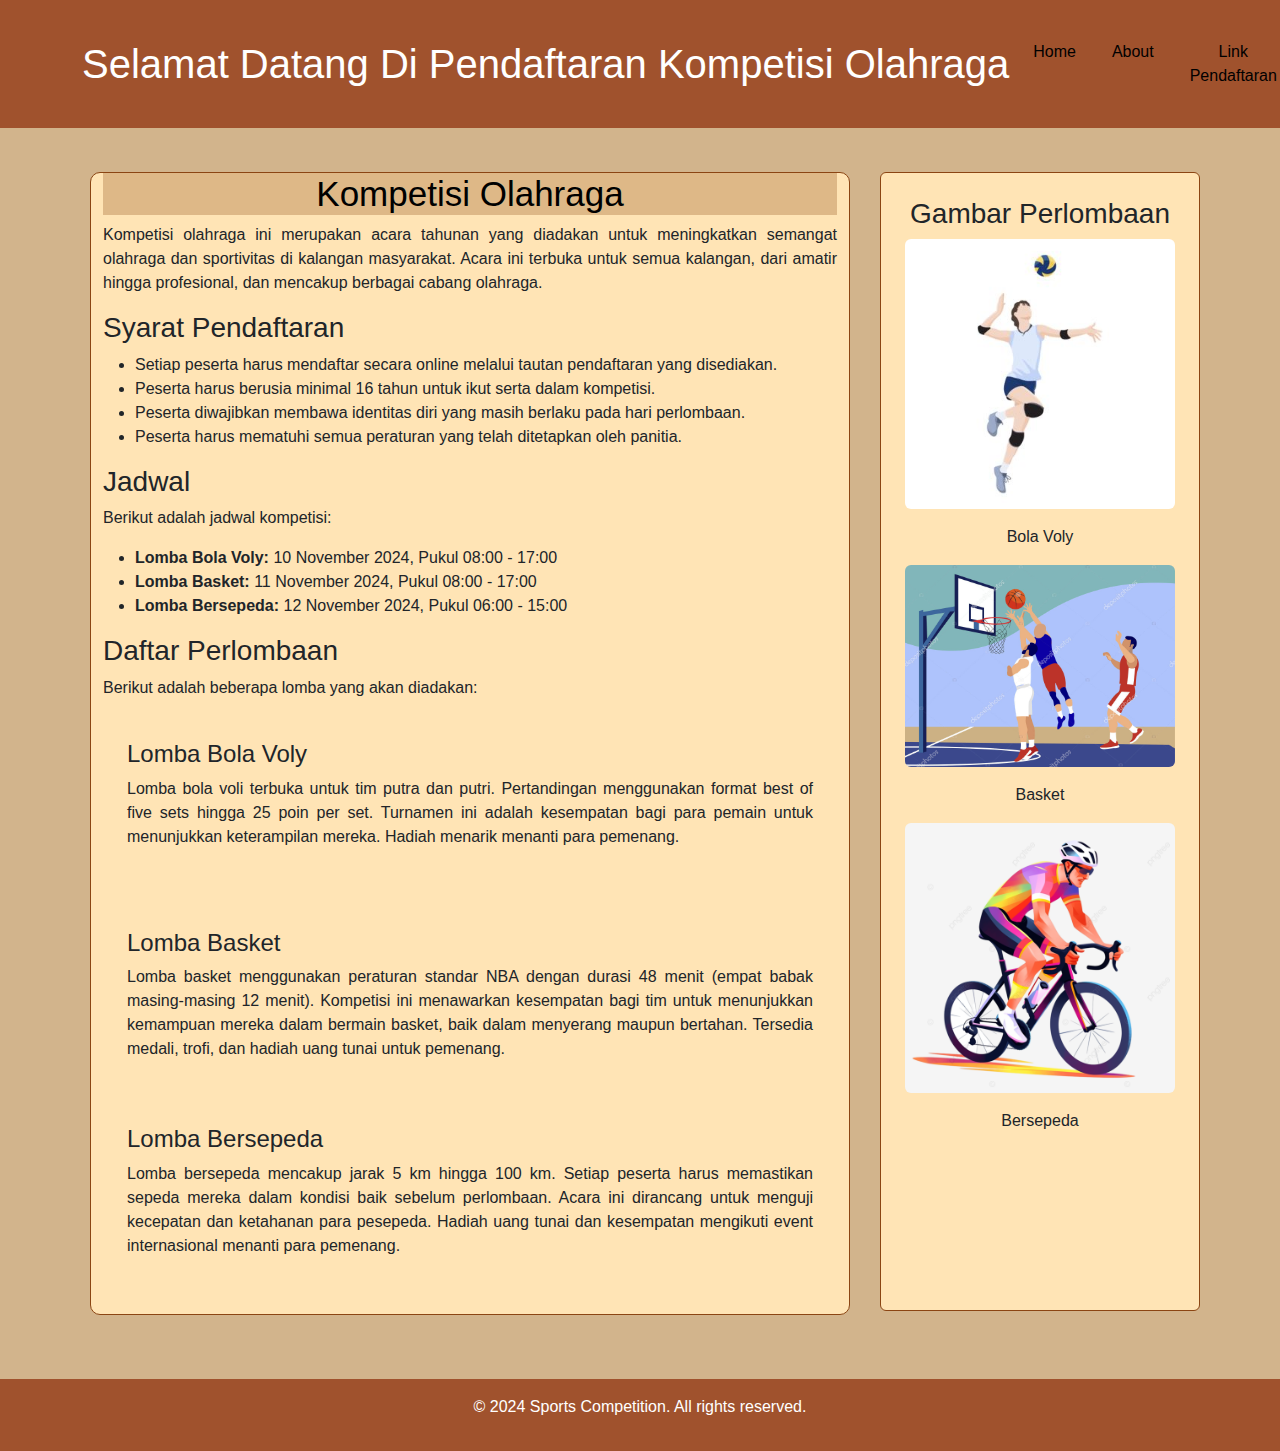
<file: index.html>
<!doctype html>
<html lang="en">
  <head>
    <meta charset="utf-8">
    <meta name="viewport" content="width=device-width, initial-scale=1">
    <title>Kompetisi Olahraga</title>
    <link href="https://cdn.jsdelivr.net/npm/bootstrap@5.3.3/dist/css/bootstrap.min.css" rel="stylesheet" integrity="sha384-QWTKZyjpPEjISv5WaRU9OFeRpok6YctnYmDr5pNlyT2bRjXh0JMhjY6hW+ALEwIH" crossorigin="anonymous">
    <link rel="stylesheet" href="style.css">
  </head>
    <body>
    <nav class="navbar navbar-expand-lg navbar-light">
      <div class="container">
          <a class="navbar-brand" href="#">Selamat Datang Di Pendaftaran Kompetisi Olahraga</a>
          <button class="navbar-toggler" type="button" data-bs-toggle="collapse" data-bs-target="#navbarSupportedContent" aria-controls="navbarSupportedContent" aria-expanded="false" aria-label="Toggle navigation">
              <span class="navbar-toggler-icon"></span>
          </button>
          <div class="collapse navbar-collapse" id="navbarSupportedContent">
              <ul class="navbar-nav ms-auto mb-2 mb-lg-0">
                  <li class="nav-item">
                      <a class="nav-link active" aria-current="page" href="#home">Home</a>
                    </li>
                    <li class="nav-item">
                      <a class="nav-link" href="#about">About</a>  
                  </li>
                  <li class="nav-item">
                      <a class="nav-link active" aria-current="page" href="form.html">Link Pendaftaran</a>
                  </li>
              </ul>
          </div>
      </div>
  </nav>
  
  <main class="container my-4">
    <div class="row">
      <article class="col-md-8">
        <h1 id="home">Kompetisi Olahraga</h1>
        <p>Kompetisi olahraga ini merupakan acara tahunan yang diadakan untuk meningkatkan semangat olahraga dan sportivitas di kalangan masyarakat. Acara ini terbuka untuk semua kalangan, dari amatir hingga profesional, dan mencakup berbagai cabang olahraga.</p>
        
        <h3>Syarat Pendaftaran</h3>
        <ul>
          <li>Setiap peserta harus mendaftar secara online melalui tautan pendaftaran yang disediakan.</li>
          <li>Peserta harus berusia minimal 16 tahun untuk ikut serta dalam kompetisi.</li>
          <li>Peserta diwajibkan membawa identitas diri yang masih berlaku pada hari perlombaan.</li>
          <li>Peserta harus mematuhi semua peraturan yang telah ditetapkan oleh panitia.</li>
        </ul>
        
        <h3>Jadwal</h3>
        <p>Berikut adalah jadwal kompetisi:</p>
        <ul>
          <li><strong>Lomba Bola Voly:</strong> 10 November 2024, Pukul 08:00 - 17:00</li>
          <li><strong>Lomba Basket:</strong> 11 November 2024, Pukul 08:00 - 17:00</li>
          <li><strong>Lomba Bersepeda:</strong> 12 November 2024, Pukul 06:00 - 15:00</li>
        </ul>

        <h3 id="about">Daftar Perlombaan</h3>
        <p>Berikut adalah beberapa lomba yang akan diadakan:</p>
        
        <div class="mb-3 p-4">
          <h4>Lomba Bola Voly</h4>
          <p>Lomba bola voli terbuka untuk tim putra dan putri. Pertandingan menggunakan format best of five sets hingga 25 poin per set. Turnamen ini adalah kesempatan bagi para pemain untuk menunjukkan keterampilan mereka. Hadiah menarik menanti para pemenang.</p>
        </div>

        <div class="md-3 p-4">
          <h4>Lomba Basket</h4>
          <p>Lomba basket menggunakan peraturan standar NBA dengan durasi 48 menit (empat babak masing-masing 12 menit). Kompetisi ini menawarkan kesempatan bagi tim untuk menunjukkan kemampuan mereka dalam bermain basket, baik dalam menyerang maupun bertahan. Tersedia medali, trofi, dan hadiah uang tunai untuk pemenang.</p>
        </div>

        <div class="mb-3 p-4">
          <h4>Lomba Bersepeda</h4>
          <p>Lomba bersepeda mencakup jarak 5 km hingga 100 km. Setiap peserta harus memastikan sepeda mereka dalam kondisi baik sebelum perlombaan. Acara ini dirancang untuk menguji kecepatan dan ketahanan para pesepeda. Hadiah uang tunai dan kesempatan mengikuti event internasional menanti para pemenang.</p>
        </div>
      </article>

      <aside class="md-4 p-4 mb-4 rounded">
        <h3>Gambar Perlombaan</h3>
        <img src="Bola Voly.jpg.jpg" alt="Lomba Bola Voly" class="img-fluid mb-3 rounded">
        <p class="text-center">Bola Voly</p>
        <img src="Basket.jpg.jpg" alt="Lomba Basket" class="img-fluid mb-3 rounded">
        <p class="text-center">Basket</p>
        <img src="Bersepeda.jpg.png" alt="Lomba Bersepeda" class="img-fluid mb-3 rounded">
        <p class="text-center">Bersepeda</p>
      </aside>
    </div>
  </main>


  <footer class="text-center py-3">
    <p>&copy; 2024 Sports Competition. All rights reserved.</p>
  </footer>
  <script src="https://cdn.jsdelivr.net/npm/bootstrap@5.3.3/dist/js/bootstrap.bundle.min.js" integrity="sha384-YvpcrYf0tY3lHB60NNkmXc5s9fDVZLESaAA55NDzOxhy9GkcIdslK1eN7N6jIeHz" crossorigin="anonymous"></script>
  </body>
</html>
</file>
<file: style.css>
html {
    scroll-behavior: smooth;
}

body {
    background-color: #D2B48C; 
    margin: 0; 
    padding: 0; 
    font-family: Arial, sans-serif;

}
header nav ul li a,
header nav ul li a:hover {
    color: black; 
}

.navbar-brand {
    font-size:2.5em; 
    color: #fff; 
}

nav {
    background-color: #A0522D;
    color: coral;
    margin: auto;
    text-align: center;
    width: 100%;
    padding: auto;
    display: flex;
}

.navbar {
    display: flex;
    justify-content: space-between; 
    align-items: center;
    padding: 25px;
    background-color: #A0522D;
}

.navbar-nav {
    display: flex; 
    gap: 20px; 
}

.navbar-nav .nav-link {
    font-size: 1em;
    padding: 15px 25px;
    color: black; 
}

.navbar-nav .nav-link:hover {
    background-color: rgba(255, 255, 255, 0.3); 
    color: black; 
}

header {
    background-color: #3B2A1A;
    color: #fff;
    padding: 15px 0;
    text-align: center;
}

header nav ul {
    list-style-type: none;
    margin: 0;
    padding: 0;
    font-size: 1.1em;
}

header nav ul li {
    display: inline;
    margin: 0 15px;
}

header nav ul li a {
    color: chocolate;
    text-decoration: none;
}

main {
    display: flex;
    flex-wrap: nowrap;
    margin: 0px 100px 0px 100px;
    padding: 20px;
}

aside {
    flex: 1;
    padding-left: 40px;
    padding-right: 40px;
    background-color: #FFE4B5; 
    margin: 10px;
    border: 1px solid #8B4513;
    border-radius: 10px;
    text-align: center;
}

article {
    flex: 3;
    padding-left: 40px;
    padding-right: 40px;
    margin: 20px;
    border-radius: 10px;
    border: 1px solid #8B4513;
    background-color: #FFE4B5; 
    text-align: justify;
}

figure {
    margin: 0;
}

figure img {
    border-radius: 10px;
    max-width: 100%;
    height: auto;
    display: block;
    object-fit: cover;
}

img {
    border-radius: 10px;
    max-width: 100%;
    height: auto;
    display: block;
    object-fit: cover;
}

figcaption {
    text-align: center;
    padding: 5px;
    font-size: small;
    color: #7d7d7d;
}

footer {
    background-color: #A0522D;
    color: white;
    text-align: center;
    padding: 10px 50px;
}

@media (max-width: 768px) {
    .navbar {
        display: none;
        flex-direction: column;
        width: 100%;
    }

    .navbar li {
        text-align: center;
    }

    .menu-icon {
        display: block;
    }

    main {
        flex-direction: column;
        margin: 0px 20px 0px 20px;
    }
}

form {
    max-width : 400px;
    margin: 0 auto;
    padding: 20px;
    background-color: #FFE4B5;
    border: 1px solid #8B4513;
    border-radius: 5px;
    box-shadow: 0px 4px 8px rgba(0, 0, 0, 0.1);
}

label{
    font-weight: bold;
    margin-bottom: 5px;
    display: block;
    color: #333;
}  

input[type="text"],
input[type="email"],
input[type="tel"],
input[type="date"], 
select,
textarea {
    width: 100%;
    padding: 10px;
    margin-bottom: 15px;
    border: 1px solid #ccc;
    border-radius: 4px;
    font-size: 16px;
    box-sizing: border-box;
}

.radio-group{
    display: flex;
    gap: 10px;
    margin-bottom: 15px;
}

button{
    width: 100%;
    padding: 10px;
    background-color: #8B4513; 
    color: white;
    border: none;
    border-radius: 4px;
    cursor: pointer;
    font-size: 16px;
    transition: bacground-color 0.3s ease;
}

button:hover {
    background-color: #A0522D; 
}

body {
    background-color: #D2B48C; 
}

.form-container {
    background-color: #FFE4B5; 
    border: 1px solid #8B4513;
}
  
.btn-gray {
    background-color: #A0522D; 
    color: white;
}

h1 { 
    font-size: 35px;
    text-align:center;
    color: black; 
    background-color: #DEB887; 
    padding: auto;
}
</file>
